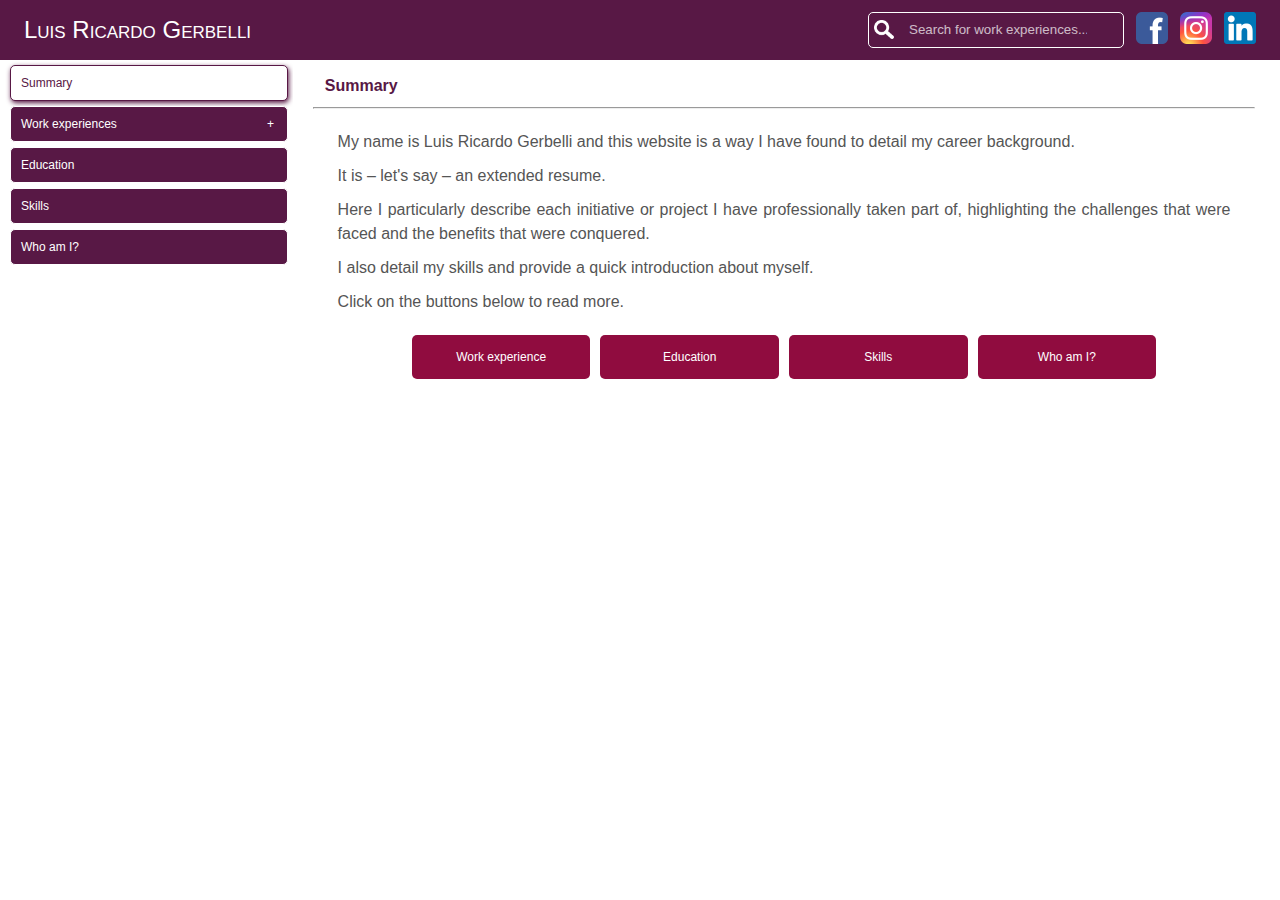
<file: index.html>
<!DOCTYPE html>
<html lang="en">

<head>
    <meta charset="UTF-8">
    <meta http-equiv="X-UA-Compatible" content="IE=edge">
    <meta name="viewport" content="width=device-width, initial-scale=1.0">
    <title>Luis Ricardo Gerbelli</title>
    <link rel="stylesheet" href="./css/header.css">
    <link rel="stylesheet" href="./css/nav.css">
    <link rel="stylesheet" href="./css/main.css">
    <link rel="stylesheet" href="./css/responsive.css">
</head>

<body>
    <header>
        <div class="title">
            <span class="title-left">&#9776;</span>
            <span class="title-right">Luis Ricardo Gerbelli</span>
        </div>
        <div class="icon">
            <input type="search" list="search-list" name="search" id="search" placeholder="Search for work experiences...">
            <datalist id="search-list"></datalist>
            <a href="https://www.facebook.com/luis.ricardo.gerbelli" target="_blank"><img src="./img/icon-facebook.png" alt="Facebook"></a>
            <a href="https://www.instagram.com/luisricardogerbelli/" target="_blank"><img src="./img/icon-instagram.png" alt="Instagram"></a>
            <a href="https://www.linkedin.com/in/luis-gerbelli/" target="_blank"><img src="./img/icon-linkedin.png" alt="LinkedIn"></a>
        </div>
    </header>
    <nav>
        <div data-id="su" class="first-level active"><span class="group-unique">Summary</span></div>
        <div data-id="we" class="first-level"><span class="group-left">Work experiences</span><span class="group-right">&plus;</span></div>
        <div class="group hidden">
            <div data-id="we-ds" class="second-level"><span class="group-left">Data scientist</span><span class="group-right">&plus;</span></div>
            <div class="group hidden">
                <div data-id="we-ds-pd" class="third-level"><span class="group-unique">Predictive analytics</span></div>
                <div data-id="we-ds-pc" class="third-level"><span class="group-unique">Prescritive analytics</span></div>
            </div>
            <div data-id="we-mr" class="second-level"><span class="group-left">Leadership role</span><span class="group-right">&plus;</span></div>
            <div class="group hidden">
                <div data-id="we-mr-pl" class="third-level"><span class="group-unique">Practice leader</span></div>
                <div data-id="we-mr-sm" class="third-level"><span class="group-unique">SME</span></div>
                <div data-id="we-mr-pm" class="third-level"><span class="group-unique">Project manager</span></div>
            </div>
            <div data-id="we-ic" class="second-level"><span class="group-unique">IT consultant</span></div>
            <div data-id="we-fc" class="second-level"><span class="group-left">Business intelligence consultant</span><span class="group-right">&plus;</span></div>
            <div class="group hidden">
                <div data-id="we-fc-pa" class="third-level"><span class="group-unique">IBM Planning Analytics</span></div>
                <div data-id="we-fc-sa" class="third-level"><span class="group-unique">SAP BPC</span></div>
            </div>
            <div data-id="we-ba" class="second-level"><span class="group-unique">Business analyst</span></div>
        </div>
        <div data-id="ed" class="first-level"><span class="group-unique">Education</span></div>
        <div data-id="sk" class="first-level"><span class="group-unique">Skills</span></div>
        <div data-id="wi" class="first-level"><span class="group-unique">Who am I?</span></div>
        <div data-id="se" class="first-level hidden"><span class="group-unique">Search</span></div>
    </nav>
    <main>
        <div class="breadcrumb">
            <h1>Summary</h1>
            <hr>
        </div>
        <section id="su" class="active-section">
            <div class="intro">
                <p>My name is Luis Ricardo Gerbelli and this website is a way I have found to detail my career background.</p>
                <p>It is – let's say – an extended resume.</p>
                <p>Here I particularly describe each initiative or project I have professionally taken part of, highlighting the challenges that were faced and the benefits that were conquered.</p>
                <p>I also detail my skills and provide a quick introduction about myself.</p>
                <p>Click on the buttons below to read more.</p>
                <div class="option-button">
                    <div data-id="we">Work experience</div>
                    <div data-id="ed">Education</div>
                    <div data-id="sk">Skills</div>
                    <div data-id="wi">Who am I?</div>
                </div>
            </div>
        </section>
        <section id="we"></section>
        <section id="we-ds"></section>
        <section id="we-ds-pd"></section>
        <section id="we-ds-pc"></section>
        <section id="we-mr"></section>
        <section id="we-mr-pl"></section>
        <section id="we-mr-sm"></section>
        <section id="we-mr-pm"></section>
        <section id="we-ic"></section>
        <section id="we-fc"></section>
        <section id="we-fc-pa"></section>
        <section id="we-fc-sa"></section>
        <section id="we-ba"></section>
        <section id="ed">
            <div class="intro">
                <p><b>Master Business Administration (lato-sensus) in Business Analytics and Big Data</b></p>
                <ul>
                    <li>Fundação Getúlio Vargas (FGV), Brazil</li>
                    <li>Year of completion: 2019</li>
                </ul>
                <p><b>Bachelor in Production Engineering</b></p>
                <ul>
                    <li>Escola Politécnica da Universidade de São Paulo (USP), Brazil</li>
                    <li>Year of completion: 2004</li>
                </ul>
            </div>
        </section>
        <section id="sk">
            <div class="intro">
                <p><b>Language skills:</b></p>
                <ul>
                    <li>Portuguese – native</li>
                    <li>English – advanced</li>
                </ul>
                <p><b>Technical skills:</b></p>
                <ul>
                    <li>Programming language:</li>
                    <ul>
                        <li>for data science: Python, PySpark, R, MatLab</li>
                        <li>for optimization model: OPL, Python for CPLEX</li>
                        <li>for other proposes: JavaScript, C, VBA, ABAP, SQL</li>
                    </ul>
                    <li>Other languages: HTML, CSS</li>
                    <li>Machine learning platforms: Azure Machine Learning, Watson Studio, SPSS, Alteryx</li>
                    <li>Business intelligence solutions: IBM Planning Analytics, SAP BPC, SAP BW</li>
                </ul>
            </div>
        </section>
        <section id="wi">
            <div class="intro">
                <p>My name is Luis Ricardo Gerbelli and I have lived in Sao Paulo – the most populous Brazilian city and the financial and economic center of the country – since I was born. I am married with two beautiful children.</p>
                <hr>
                <p>One of my passions is learning about new things. No matter the subject. I am curious, so new knowledge attracts me. As much as I can, I keep studying and learning about multiple things.</p>
                <p>However, I have a special interest for technologies. I love learning about avant-garde technologies, as artificial intelligence and machine learning. And that is why I work with it.</p>
                <p>Besides learning, I have other passions too.  I like sports (soccer and football are my favorites), I like pets (we have two cats), and I like travelling. Traveling is something I really like to do. I am fascinated by new places and new cultures.</p>
                <hr>
                <p>In the middle of 2021, my family and I moved to London, Ontario, Canada. My wife are studying here, moving forward on her professional specialization, and the family went along with, taking advantage of this enriched new experience.</p>
                <hr>
                <p>There is an important thing you have to know about me: I am hard-of-hearing. When I was two years old, I lost entirely the listening ability on my right ear and had a severe lose on my left ear.</p>
                <p>Despite I am able to have an oral conversation, I have to make use of lipreading to compensate my hearing impairment.</p>
                <p>Thus, due to my disability, I really appreciate when, during a video call, it is possible for everyone to turn the camera on. This simple act always helps me a lot. &#128521;</p>
            </div>
        </section>
        <section id="se"></section>
    </main>
    <script src="./script/article.js"></script>
    <script src="./script/script.js"></script>
</body>

</html>
</file>
<file: css/header.css>
:root {
    --mrg-head: 3.75rem;
    --mrg-menu: 22.5%;
    --clr-bcgd: #ffffff;
    --clr-fst: #581845;
    --clr-snd: #900C3F;   
    --clr-trd: #C70039;
    --clr-fth: #FF5733;
    --clr-nth: #FFC30F;
    --clr-wrd: #555555;
}

* {
    box-sizing: border-box;
    margin: 0;
    padding: 0;
}

body {
    background-color: var(--clr-bcgd);
    font-family: Verdana, sans-serif;
}

header {
    position: fixed;
    top: 0;
    z-index: 3;
    display: flex;
    justify-content: space-between;
    align-items: center;
    background-color: var(--clr-fst);
    width: 100%;
    height: var(--mrg-head);
    padding-top: auto;
    padding-left: 0;
}

header .title {
    color: var(--clr-bcgd);
    font-size: 1.5rem;
    font-variant: small-caps;
    overflow: hidden;
    white-space: nowrap;
    text-overflow: ellipsis;
}

header .title span.title-left {
    display: none;
    width: 1.5rem;
    height: 100%;
    margin-left: 0.75rem;
    font-size: 1.5rem;
    cursor: pointer;
}

header .title span.title-right {
    margin-left: 1.5rem;
}

header .icon {
    display: flex;
    justify-content: flex-end;
    margin-right: 0.75rem;
}

header #search {
    background-color: var(--clr-fst);
    background-image: url(../img/icon-search.png);
    background-repeat: no-repeat;
    background-size: 1.25rem;
    background-position: .3125rem center;
    width: 16rem;
    outline: none;
    margin-right: 0.75rem;
    border: 0.0625rem solid var(--clr-bcgd);
    border-radius: 0.3125rem;
    padding: 0.3125rem;
    padding-left: 2.5rem;    
    color: var(--clr-bcgd);
    transition: width 500ms;
}
::placeholder { color: var(--clr-bcgd); opacity: 0.7; }
:-ms-input-placeholder { color: var(--clr-bcgd); opacity: 0.7; }
::-ms-input-placeholder { color: var(--clr-bcgd); opacity: 0.7; }

header .icon a {
    margin-right: 0.75rem;
}

header .icon img {
    width: 2rem;
}
</file>
<file: css/nav.css>
nav {    
    position: fixed;
    z-index: 2;
    float: left;
    overflow: auto;
    background-color: var(--clr-bcgd);
    width: var(--mrg-menu);
    margin-left: 0.3125rem;
    max-height: calc(100vh - var(--mrg-head));
}

nav.hidden, nav div.hidden {
    display: none;
}

nav div:not(.group) {
    margin: 0.3125rem;
    border-width: 0.0625rem;
    border-style: solid;
    border-radius: 0.3125rem;
    color: var(--clr-bcgd);
    font-size: 0.75rem;  
    overflow: hidden;
    cursor: pointer;
    transition: opacity 750ms, box-shadow 500ms;
}

nav div:not(.group):hover {
    box-shadow: 0.0625rem 0.125rem 0.3125rem var(--clr-fst);
    opacity: 0.7;
}

nav div.first-level {
    background-color: var(--clr-fst);
}

nav div.second-level {
    background-color: var(--clr-snd);
    margin-left: 0.75rem;
}

nav div.third-level {
    background-color: var(--clr-trd);
    margin-left: 1.1875rem;
}

nav div.active {
    background-color: var(--clr-bcgd);
    box-shadow: 0.0625rem 0.125rem 0.3125rem var(--clr-fst);
}

nav div.first-level.active {
    color: var(--clr-fst);
}

nav div.second-level.active {
    color: var(--clr-snd);
}

nav div.third-level.active {
    color: var(--clr-trd);
}

nav span {
    float: left;
    padding: 0.625rem;
}

nav span.group-unique {
    width: 100%;
    overflow: hidden;
    white-space: nowrap;
    text-overflow: ellipsis;
}

nav span.group-left {
    width: calc(100% - 1.875rem);
    overflow: hidden;
    white-space: nowrap;
    text-overflow: ellipsis;
}

nav span.group-right {
    float: right;
    width: 1.875rem;
}
</file>
<file: css/main.css>
main {
    margin-top: var(--mrg-head);
    margin-left: var(--mrg-menu);
}

main .breadcrumb {
    position: -webkit-sticky;
    position: sticky;
    top: var(--mrg-head);
    z-index: 1;       
    background-color: var(--clr-bcgd);
    margin: 0 2.5%;
    padding-top: 0.3125rem;
}

main .breadcrumb h1 {
    width: 100%;
    padding: 0.75rem;
    color: var(--clr-fst);
    font-size: 1rem;
    overflow: hidden;
    white-space: nowrap;
    text-overflow: ellipsis;
}

main .breadcrumb span {
    cursor: pointer;
}

main > section:not(.active-section) {
    display: none;
}

main section {
    color: var(--clr-wrd);
    font-size: 1rem;
}

main section .intro {
    padding: 1rem 5%;
    text-align: justify;
    line-height: 150%;
}

main section .intro p {
    padding: 0.315rem 0;
}

main section .intro i {
    font-size: 0.75rem;
}

main section .intro ul {
    margin-left: 3.125rem;
}

main section .intro li {
    padding: 0.315rem 0;
}

main section .intro .option-button {
    display: flex;
    justify-content: center;
}

main section .intro .option-button div {
    float: left;
    background-color: var(--clr-snd);
    width: 20%;
    margin: 1rem 0.3125rem;
    padding: 0.625rem;
    border-radius: 0.3125rem;    
    color: var(--clr-bcgd);
    font-size: 0.75rem;
    text-align: center;
    overflow: hidden;    
    text-overflow: ellipsis;
    cursor: pointer;
    transition: opacity 500ms, box-shadow 500ms;    
}

main section .intro .option-button div:hover {
    box-shadow: 0.0625rem 0.125rem 0.3125rem var(--clr-fst);
    opacity: 0.7;
}

main section .intro hr {
    margin: 4%;
}

main section .intro a {
    color: var(--clr-wrd);
    text-decoration: none;
}

main section .intro figure {
    width: 90%;
    margin: 1rem auto;
    padding: 0.625rem;
    border-radius: 0.3125rem;
    box-shadow: 0.0625rem 0.125rem 0.3125rem var(--clr-fst);
}
  
main section .intro figure figcaption {
    padding: 0.125rem 0.5rem 0.5rem;
}

main section .intro figure img {
    width: 100%;
}

main article {
    margin: 0 10% 1.5rem;
    border: 0.0625rem solid var(--clr-snd);
    border-radius: 0.3125rem;
}

main article h2 {
    background-color: var(--clr-bcgd);
    width: 100%;
    border: 0.0625rem solid var(--clr-snd);
    border-radius: 0.3125rem;
    box-shadow: 0.0625rem 0.125rem 0.3125rem var(--clr-snd);
    color: var(--clr-snd);
    font-size: 1rem;
}

main article .project {
    padding: 1rem;
    padding-bottom: 0.25rem;
}

main article .period {
    padding: 0.5rem;
    padding-top: 0.25rem;
    font-size: 0.75rem;
    text-align: end;
}

main article .description {
    columns: 2;
    column-gap: 5%;    
    padding: 1rem 5% 0;
    text-align: justify;
    line-height: 150%;
}

main article .description p {
    padding: 0.315rem 0;
    text-indent: 5%;    
}

main article .description ul {
    margin-left: 10%;
}

main article .description li {
    padding: 0.315rem 0;
}

main article > hr {
    margin: 1rem auto;
    width: 90%;
}

main article .client {
    padding: 0 5% 1rem;    
}

main article .role {
    padding: 0 5% 1rem;    
}

main article .keyword {
    display: flex;
    padding: 0 5% 0.5rem;  
}

main article .keyword-left {
    padding-right: 2.5%;
}

main article .keyword-right span {
    display: inline-block;
    margin-bottom: 0.5rem;
    margin-right: 0.25rem;
}

main article .keyword-right code {
    background-color: #dadada;
    border-radius: 0.3125rem;
    padding: 0.125rem 0.3125rem;
}
</file>
<file: css/responsive.css>
@media only screen and (max-width: 992px) {
  :root { --mrg-menu: 27.5%; }
  main .breadcrumb h1 { font-size: 0.9rem; }
  main article .description { columns: 1; }
}

@media only screen and (max-width: 768px) {
  :root { --mrg-menu: 32.5%; }
  header #search:not(:focus) { width: 2rem; border: none; padding: 0; color: transparent; cursor: pointer; transition: width 500ms; }
  header #search:not(:focus)::placeholder { color: transparent; }
  header #search:not(:focus):-ms-input-placeholder { color: transparent; }
  header #search:not(:focus)::-ms-input-placeholder { color: transparent; }
  main .breadcrumb h1 { font-size: 0.75rem; }
  main section .intro .option-button { display: block; }
  main section .intro .option-button div { float: unset; width: 60%; margin: 0.5rem auto; }
} 

@media only screen and (max-width: 600px) {
  header .title span.title-left { display: inline-block; }
  header .title span.title-right { margin-left: 0.5rem; }
  header .title { font-size: 1rem; }
  header .icon, header #search { margin-right: 0.5rem; }
  header .icon img { width: 1.5rem; }
  header .icon a { margin-right: 0.5rem; }
  nav { width: 18rem; height: auto; margin-left: 0; box-shadow: 0.0625rem 0.125rem 0.3125rem var(--clr-fst);}
  main { margin-left: 0; }
}
</file>
